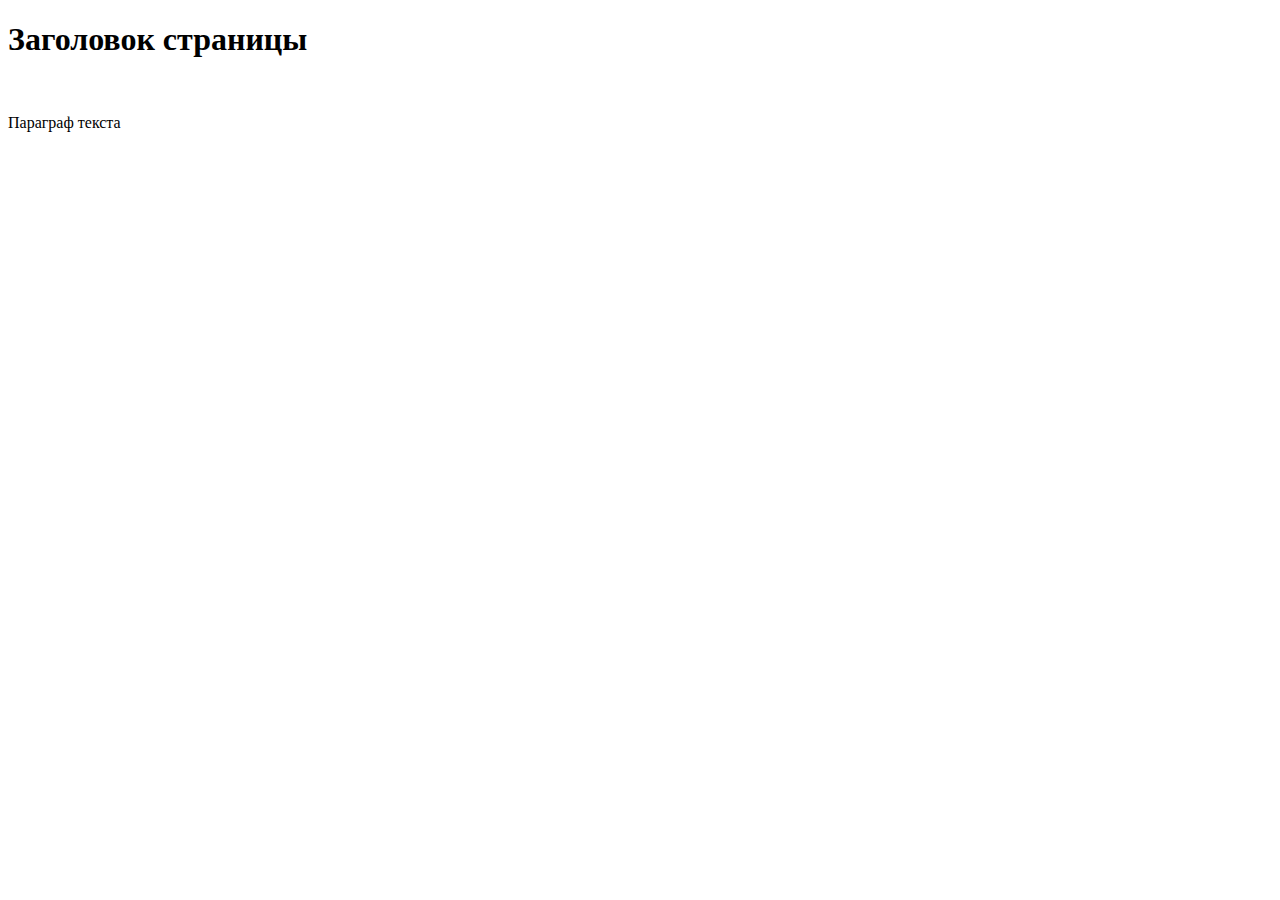
<file: index.html>
<!DOCTYPE html>
<html lang="en">
<head>
    <meta charset="UTF-8">
    <meta name="viewport" content="width=device-width, initial-scale=1.0">
    <title>Document</title>
</head>
<body>
    <h1>Заголовок страницы</h1>
    <br>
    <p title="Подсказка">Параграф текста</p>
</body>
</html>
</file>
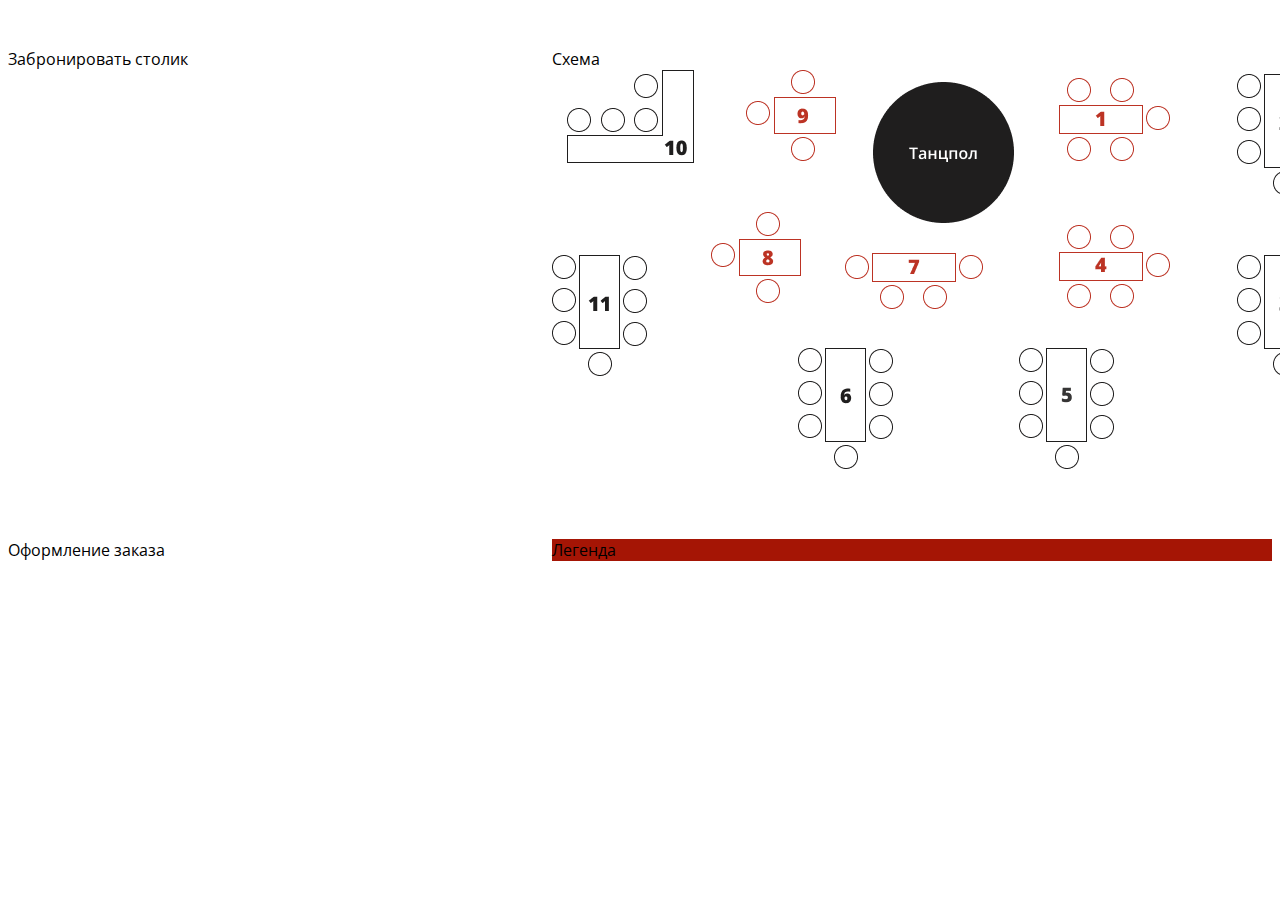
<file: src/map.html>
<!DOCTYPE html>
<html lang="ru">
    <head>
        <meta charset="UTF-8"/>
        <title>Page title</title>
        <link rel="preconnect" href="https://fonts.googleapis.com">
        <link rel="preconnect" href="https://fonts.gstatic.com" crossorigin>
        <link href="https://fonts.googleapis.com/css2?family=Lora:wght@400;500;600;700&family=Open+Sans:wght@500;600;700;800&display=swap" rel="stylesheet">
        <link rel="stylesheet" href="styles\styles.css"
    </head>
    <body class="body">
      <!-- <header class="page-header">
            <div class="page-header__container">
                <a href="index.html" class="page-header__logo"><img src="assets/images/logo.svg" class="page-header__logo"/></a>
                <nav class="page-header__nav">
                    <a href="#" class="page-header__nav-link" >Меропрития</a>
                    <a href="#" class="page-header__nav-link" >Блог</a>
                    <a href="#" class="page-header__nav-link" >О нас</a>
                    <a href="#" class="page-header__nav-link" >Контакты</a>
                </nav>
                <a href="#" class="btn page-header__user-btn"">Войти</a>
            </div>
       </header>
-->
       <main class="main">
        <main class="main">
            <!-- Здесь будут хлебные крошки -->
            <article class="event">
              <!-- Здесь пропущенное содержимое страницы -->
              <form class="reserve event__reserve">
                <div class="reserve__checks">
                  Забронировать столик
                </div>
                <div class="reserve__scheme">
                  <div class="reserve__textbox">Схема</div>
                  <picture>
                    <img src="assets/images/map.png" alt="img"/>
                </picture>
                </div>
                <div class="reserve__order">
                  Оформление заказа
                </div>
                <div class="reserve__legend">
                  Легенда
                </div>
              </form>
            </article>
          </main>
       </main>

       <footer class=""page-footer"></footer>
    </body>
</html>
</file>
